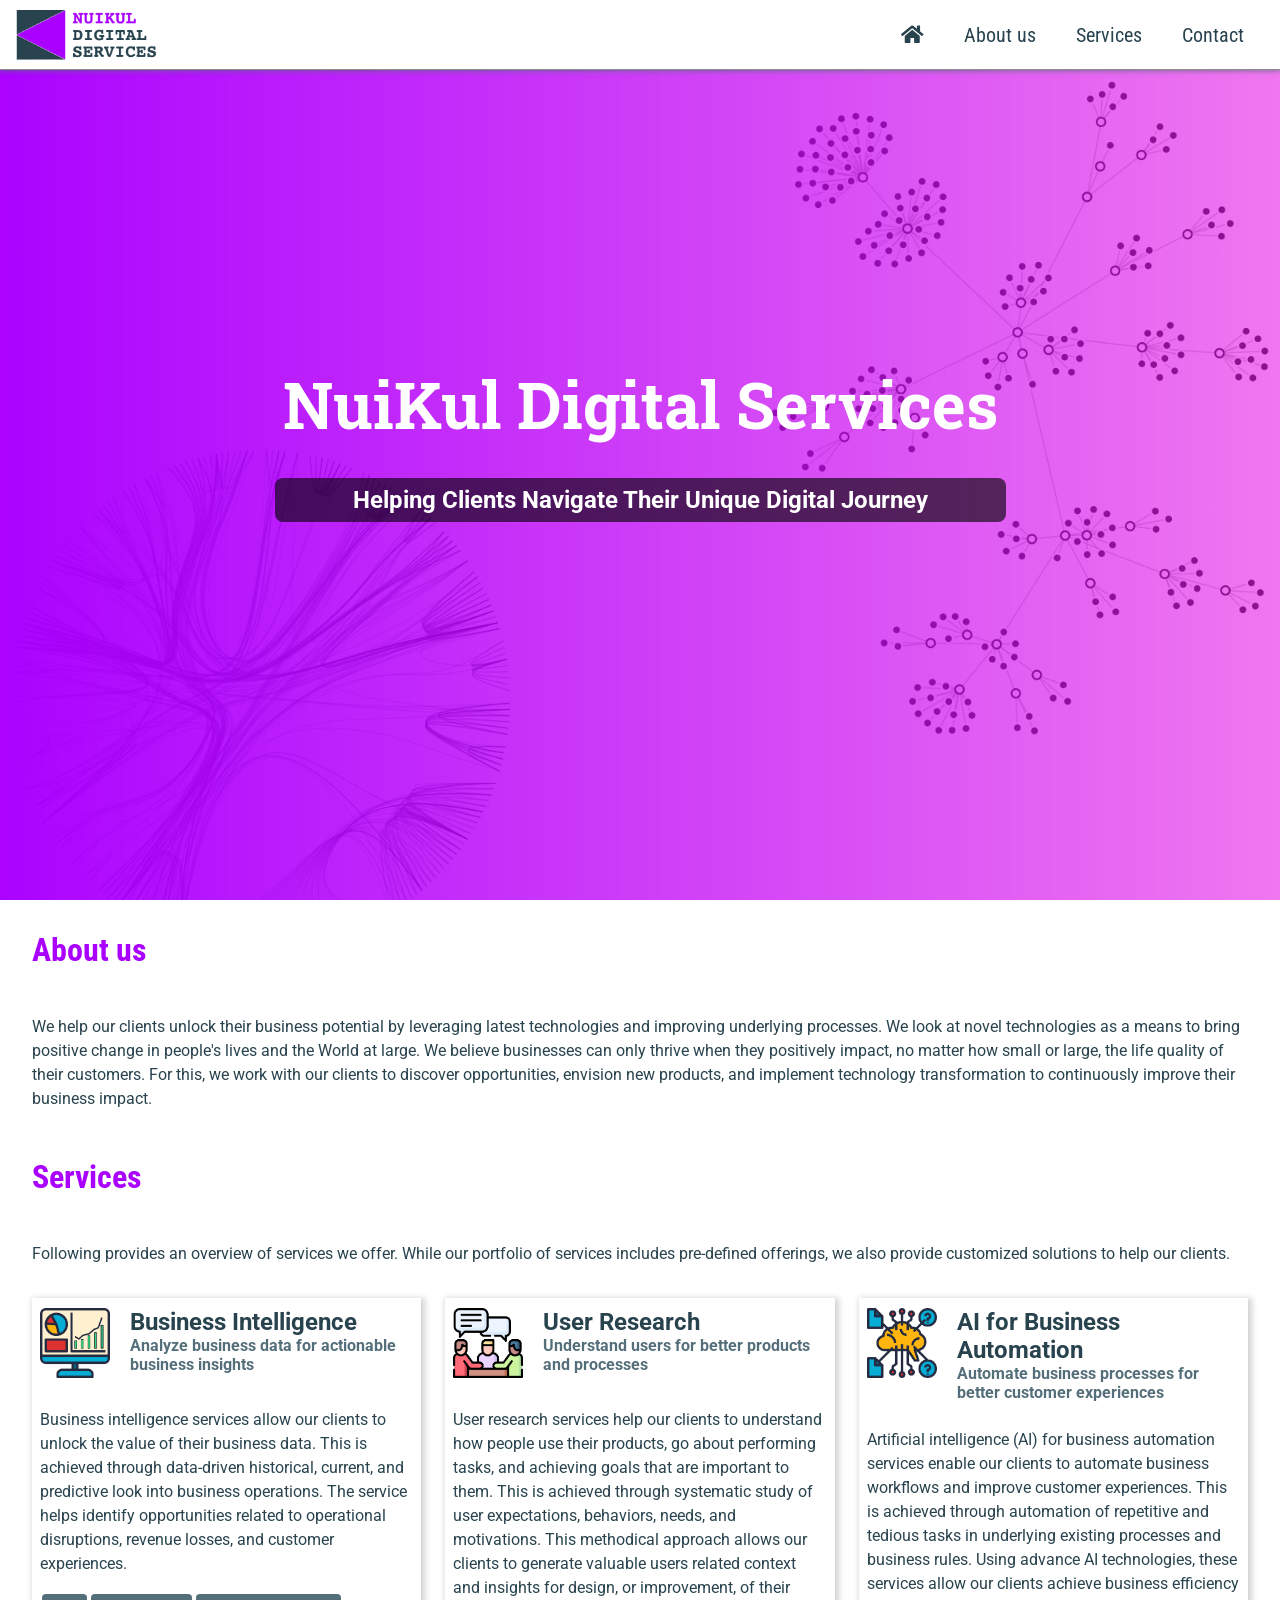
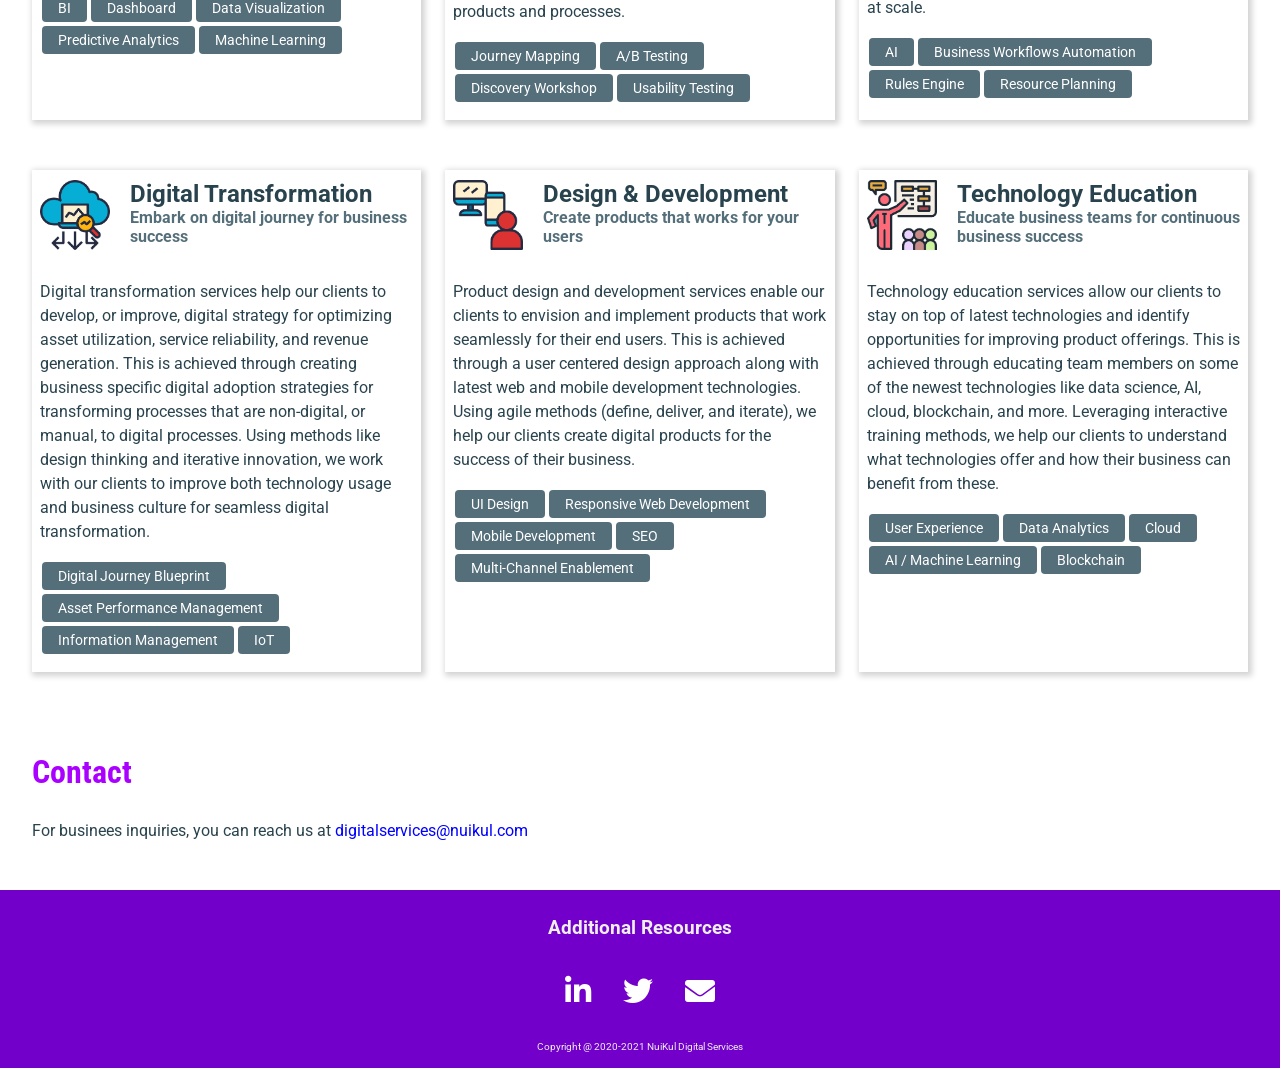
<file: index.html>
<!DOCTYPE html>
<html lang="en">

<head>
    <title>NuiKul Digital Services</title>
    <meta charset="UTF-8">
    <meta name="viewport" content="width=device-width, initial-scale=1.0">
    <meta http-equiv="X-UA-Compatible" content="ie=edge">

    <meta name="description" content="Digital services to help clients navigate their unique digital journey">
    <meta name="keywords" content="BI, Dashboard, Data Visualization, Predictive Analytics, Machine Learning, Journey Mapping, A/B Testing, Discovery Workshop, Usability Testing,
    AI, Business Workflows Automation, Rules Engine, Resource Planning, Digital Journey Blueprint, Asset Performance Management, Information Management, IoT, UI Design, Responsive Web Development, Mobile Development, SEO, Multi-Channel Enablement,
    User Experience, Data Analytics, Cloud, Machine Learning, Blockchain">

    <link rel="icon" href="img/logo-img.png">

    <link rel="stylesheet" href="https://use.fontawesome.com/releases/v5.1.0/css/all.css" integrity="sha384-lKuwvrZot6UHsBSfcMvOkWwlCMgc0TaWr+30HWe3a4ltaBwTZhyTEggF5tJv8tbt"
        crossorigin="anonymous">
    <link href="https://fonts.googleapis.com/css?family=Roboto|Roboto+Condensed|Roboto+Slab" rel="stylesheet">
    <link rel="stylesheet" href="style.css">
    <!-- <link rel="stylesheet" href="theme/colors.css"> -->

    <!-- <script src="scripts/d3.v4.min.js"></script>
    <script src="scripts/vec2.js"></script>
    <script src="scripts/flocking.js"></script> -->
</head>

<body>
    <div id="slideout-menu">
        <ul>
            <li>
                <a href="index.html"><i class="fa fa-home"></i></a>
            </li>
            <li>
                <a href="#about-us">About us</a>
            </li>
            <li>
                <a href="#services">Services</a>
            </li>
            <li>
                <a href="#contact">Contact</a>
            </li>
        </ul>
    </div>

    <nav>
        <div id="logo-img">
            <a href="index.html">
                <img id= "logo-withtext" src="img/logo.png" alt="NKDS">
                <!-- <img id= "logo-withtext" class="hidden" src="img/logo.png" alt="NKDS">
                <img id= "logo-withouttext" src="img/logo1.png" alt="NKDS"> -->
            </a>
        </div>
        <div id="menu-icon" class="menu-icon menuIconDisplay">
            <i class="fas fa-bars"></i>
        </div>
        <div id="menu-close-icon" class="menu-icon">
            <i class="fa fa-times"></i>
        </div>
        <ul>
            <li>
                <a href="index.html"><i class="fa fa-home"></i></a>
            </li>
            <li>
                <a href="#about-us">About us</a>
            </li>
            <li>
                <a href="#services">Services</a>
            </li>
            <li>
                <a href="#contact">Contact</a>
            </li>
        </ul>
    </nav>

    <!-- <canvas class="flockingscreen"></canvas>
    <canvas class="flockingoffscreen"  style="display: none;"></canvas> -->

    <div id="banner">
      <a href="#about-us">
          <h1 class="banner-heading">NuiKul Digital Services</h1>
          <h3 class="banner-subheading">
            Helping Clients Navigate Their Unique Digital Journey
            <!-- <i class="fa fa-arrow-right" style="padding-left: 5px;"></i> -->
          </h3>
        </a>
        <img src="img/svg/zz.png" class="bannerimage" style="width: 70vw; position: absolute; left: 10px; top: 50vh;" alt="NuiKul">
        <img src="img/svg/zz1.png" class="bannerimage" style="width: 50vw; position: absolute; right: 10px; top: 80px;"alt="NuiKul">
    </div>

    <main>
        <div id="about-us" class="anchor"></div>
        <h2 class="section-heading">About us</h2>
        <section id="section-about">
            <p>
              We help our clients unlock their business potential by leveraging latest technologies and improving underlying processes.
              We look at novel technologies as a means to bring positive change in people's lives and the World at large.
              We believe businesses can only thrive when they positively impact, no matter how small or large, the life quality of their customers.
              For this, we work with our clients to discover opportunities, envision new products, and implement technology transformation to continuously improve their business impact.
            </p>
        </section>

        <div id="services" class="anchor"></div>
        <h2 class="section-heading">Services</h2>
        <section id="section-services">
            <p style="margin-bottom: 2em;">
              Following provides an overview of services we offer.
              While our portfolio of services includes pre-defined offerings, we also provide customized solutions to help our clients.
            </p>


            <div class="card clickable-card">
              <a>
                <div class="card-header">
                  <div class="card-image">
                      <img src="img/svg/bi.png" alt="Card Image">
                  </div>
                  <div class="card-heading">
                    <h2>Business Intelligence</h2>
                    <h4>Analyze business data for actionable business insights</h4>
                  </div>
                </div>
                <div class="card-description">
                  <p>
                    Business intelligence services allow our clients to unlock the value of their business data.
                    This is achieved through data-driven historical, current, and predictive look into business operations.
                    The service helps identify opportunities related to operational disruptions, revenue losses, and customer experiences.
                  </p>
                </div>
                <div class="card-footer">
                  <div class="keyword">BI</div>
                  <div class="keyword">Dashboard</div>
                  <div class="keyword">Data Visualization</div>
                  <div class="keyword">Predictive Analytics</div>
                  <div class="keyword">Machine Learning</div>
                </div>
              </a>
            </div>

            <div class="card clickable-card">
              <a>
                <div class="card-header">
                  <div class="card-image">
                      <img src="img/svg/ur.png" alt="Card Image">
                  </div>
                  <div class="card-heading">
                    <h2>User Research</h2>
                    <h4>Understand users for better products and processes</h4>
                  </div>
                </div>
                <div class="card-description">
                  <p>
                    User research services help our clients to understand how people use their products, go about performing tasks, and achieving goals that are important to them.
                    This is achieved through systematic study of user expectations, behaviors, needs, and motivations.
                    This methodical approach allows our clients to generate valuable users related context and insights for design, or improvement, of their products and processes.
                  </p>
                </div>
                <div class="card-footer">
                  <div class="keyword">Journey Mapping</div>
                  <div class="keyword">A/B Testing</div>
                  <div class="keyword">Discovery Workshop</div>
                  <div class="keyword">Usability Testing</div>
                </div>
              </a>
            </div>

            <div class="card clickable-card">
              <a>
                <div class="card-header">
                  <div class="card-image">
                      <img src="img/svg/ai.png" alt="Card Image">
                  </div>
                  <div class="card-heading">
                    <h2>AI for Business Automation</h2>
                    <h4>Automate business processes for better customer experiences</h4>
                  </div>
                </div>
                <div class="card-description">
                  <p>
                    Artificial intelligence (AI) for business automation services enable our clients to automate business workflows and improve customer experiences.
                    This is achieved through automation of repetitive and tedious tasks in underlying existing processes and business rules.
                    Using advance AI technologies, these services allow our clients achieve business efficiency at scale.
                  </p>
                </div>
                <div class="card-footer">
                  <div class="keyword">AI</div>
                  <div class="keyword">Business Workflows Automation</div>
                  <div class="keyword">Rules Engine</div>
                  <div class="keyword">Resource Planning</div>
                </div>
              </a>
            </div>

            <div class="card clickable-card">
              <a>
                <div class="card-header">
                  <div class="card-image">
                      <img src="img/svg/dt.png" alt="Card Image">
                  </div>
                  <div class="card-heading">
                    <h2>Digital Transformation</h2>
                    <h4>Embark on digital journey for business success</h4>
                  </div>
                </div>
                <div class="card-description">
                  <p>
                    Digital transformation services help our clients to develop, or improve, digital strategy for optimizing asset utilization, service reliability, and revenue generation.
                    This is achieved through creating business specific digital adoption strategies for transforming processes that are non-digital, or manual, to digital processes.
                    Using methods like design thinking and iterative innovation, we work with our clients to improve both technology usage and business culture for seamless digital transformation.
                  </p>
                </div>
                <div class="card-footer">
                  <div class="keyword">Digital Journey Blueprint</div>
                  <div class="keyword">Asset Performance Management</div>
                  <div class="keyword">Information Management</div>
                  <div class="keyword">IoT</div>
                </div>
              </a>
            </div>

            <div class="card clickable-card">
              <a>
                <div class="card-header">
                  <div class="card-image">
                      <img src="img/svg/dd.png" alt="Card Image">
                  </div>
                  <div class="card-heading">
                    <h2>Design & Development</h2>
                    <h4>Create products that works for your users</h4>
                  </div>
                </div>
                <div class="card-description">
                  <p>
                    Product design and development services enable our clients to envision and implement products that work seamlessly for their end users.
                    This is achieved through a user centered design approach along with latest web and mobile development technologies.
                    Using agile methods (define, deliver, and iterate), we help our clients create digital products for the success of their business.
                  </p>
                </div>
                <div class="card-footer">
                  <div class="keyword">UI Design</div>
                  <div class="keyword">Responsive Web Development</div>
                  <div class="keyword">Mobile Development</div>
                  <div class="keyword">SEO</div>
                  <div class="keyword">Multi-Channel Enablement</div>
                </div>
              </a>
            </div>

            <div class="card clickable-card">
              <a>
                <div class="card-header">
                  <div class="card-image">
                      <img src="img/svg/te.png" alt="Card Image">
                  </div>
                  <div class="card-heading">
                    <h2>Technology Education</h2>
                    <h4>Educate business teams for continuous business success</h4>
                  </div>
                </div>
                <div class="card-description">
                  <p>
                    Technology education services allow our clients to stay on top of latest technologies and identify opportunities for improving product offerings.
                    This is achieved through educating team members on some of the newest technologies like data science, AI, cloud, blockchain, and more.
                    Leveraging interactive training methods, we help our clients to understand what technologies offer and how their business can benefit from these.
                  </p>
                </div>
                <div class="card-footer">
                  <div class="keyword">User Experience</div>
                  <div class="keyword">Data Analytics</div>
                  <div class="keyword">Cloud</div>
                  <div class="keyword">AI / Machine Learning</div>
                  <div class="keyword">Blockchain</div>
                </div>
              </a>
            </div>

        </section>

        <div id="contact" class="anchor"></div>
        <h2 class="section-heading">Contact</h2>
        <section id="section-contact">
            <div style="text-align: left; width: 100%; margin-bottom: 50px;">
              For businees inquiries, you can reach us at <a style="color: blue" href="mailto: digitalservices@nuikul.com">digitalservices@nuikul.com</a>
            </div>
        </section>

    </main>

    <footer>
        <!-- <div id="left-footer">
            <h3>Quick Links</h3>
            <p>
                <ul>
                    <li>
                        <a href="index.html"><i class="fa fa-home"></i></a>
                    </li>
                    <li>
                        <a href="#about-us">About us</a>
                    </li>
                    <li>
                        <a href="#services">Services</a>
                    </li>
                    <li>
                        <a href="#contact">Contact</a>
                    </li>
                </ul>
            </p>
        </div> -->

        <div id="right-footer">
            <h3>Additional Resources</h3>
            <div id="social-media-footer">
                <ul>
                    <li>
                        <a href="https://www.linkedin.com/company/nuikul-digital-services/" target="_blank">
                            <i class="fab fa-linkedin-in"></i>
                        </a>
                    </li>
                    <li>
                        <a href="https://twitter.com/nui_kul" target="_blank">
                            <i class="fab fa-twitter"></i>
                        </a>
                    </li>
                    <li>
                        <a href="mailto: digitalservices@nuikul.com">
                            <i class="fas fa-envelope"></i>
                        </a>
                    </li>
                </ul>
            </div>
            <div style="font-size: 10px">Copyright @ 2020-2021 NuiKul Digital Services</div>
        </div>
    </footer>

    <script src="main.js"></script>

</body>

</html>
</file>
<file: style.css>
/* html {
  scroll-behavior: smooth;
} */

body {
  font-family: "Roboto", sans-serif;
  margin: 0;
  color: #29434e;
}

p {
  line-height: 1.5;
  font-size: 16px;
}

main {
  max-width: 1280px;
  width: 95%;
  margin: 0 auto;
}

a {
  text-decoration: none;
  color: #29434e;
}

a:hover {
  text-decoration: underline;
}

.anchor:before {
  content: "";
  display: block;
  height: 70px; /* fixed header height*/
  margin: -70px 0 0; /* negative fixed header height */
}

/* Inputs */

input,
textarea {
  height: 32px;
  padding: 0 16px;
  font-family: "Roboto Condensed", sans-serif;
  font-size: 20px;
  border: none;
  box-shadow: inset 8px 3px 18px -4px rgba(0, 0, 0, 0.4);
}

input:focus,
textarea:focus {
  outline: none;
}

/* Banner */

#banner {
  height: 100vh;
  overflow: hidden;
  /* height: 400px; */
  position: relative;
  pointer-events: none;
  display: flex;
  align-items: center;
  justify-content: center;
  flex-direction: column;
  /* background: rgba(0, 0, 0, 0.2) url("img/svg/banner.png"); */
  /* background: #ffffff0f; */
  background-size: cover;
  background-attachment: fixed;
  background-position: center;
  background-blend-mode: overlay;

  background-image: linear-gradient(to right, #aa00fffc 0%, #e61ee69a 100%);
  /* background-position: right center; */

  color: white;
}

#banner a{
  pointer-events: all;
}

#banner a:hover{
  text-decoration: none;
}

.bannerimage{
  max-width: 500px;
  z-index: -1;
}

.banner-heading,
.banner-subheading {
  color: white;
  text-align: center;
}

.banner-heading {
  padding: 8px;
  /* background: rgba(255, 0, 221, 0.8); */
  border-radius: 8px;
  margin: 0;
  font-size: 64px;
  font-family: "Roboto Slab", serif;
}


.banner-subheading {
  padding: 8px;
  background: #0000009f;
  border-radius: 8px;
  font-size: 24px;
}

canvas {
  width: 100vw;
  height: 100vh;
  position: absolute;
  top: 0px;
  left: 0px;
  background: #000000;
}

/* Search Box */

#searchbox {
  position: fixed;
  right: 0;
  top: 24px;
  width: 500px;
  pointer-events: none;
  z-index: 50;
  transition: 0.4s;
}

#searchbox input {
  height: 48px;
  width: 100%;
}

/* Navigation */

nav {
  height: 70px;
  background: #ffffff;
  width: 100%;
  margin: 0;
  position: fixed;
  font-family: "Roboto Condensed", sans-serif;
  font-size: 20px;
  display: flex;
  justify-content: space-between;
  padding: 0 16px 0 0;
  box-sizing: border-box;
  z-index: 100;
  border-bottom: 1px solid #8c8c8c;
  box-shadow: #546e7a88 0px 2px 4px 0px;
}

nav a {
  padding: 0 20px;
  color: #29434e;
  transition: 0.4s;
}

nav a:hover,
footer a:hover {
  text-decoration: none;
  color: #aa00ff;
}

nav ul {
  display: flex;
  list-style: none;
  justify-content: space-around;
  align-items: center;
  height: 100%;
  margin: 0;
}

.active {
  color: #f783ae;
}

#logo-img {
  display: flex;
  height: 100%;
  /* background: #111; */
  /* padding: 0 20px; */
  align-items: center;
  color: white;
  transition: 0.4s;
  /* visibility: hidden; */

}

#logo-img a {
  height: 50px;
  padding: 10px 16px;
}

#logo-img img {
  height: 100%;
}

#logo-img img.hidden {
  display: none;
}

.menu-icon {
  height: 100%;
  font-size: 28px;
  padding: 0 4px;
  color: #383838;
  display: none;
  align-items: center;
  transition: 4s;
}

.menuIconDisplay{
  display: none;
}

/* Search Icon */

#search-icon {
  color: white;
  padding: 0 32px;
  cursor: pointer;
  transition: 0.4s;
  visibility: hidden;
}

#search-icon:hover {
  color: red;
}

/* Slideout Menu */

#slideout-menu {
  display: none;
  background: #7200ca;
  z-index: 100;
  position: fixed;
  transition: 0.4s;
  margin-top: 70px;
  width: 100%;
  text-align: center;
  opacity:0;
  pointer-events:none;
}

#slideout-menu ul {
  list-style: none;
  padding: 0 32px;
}

#slideout-menu ul li {
  padding: 8px;
}

#slideout-menu a {
  font-family: "Roboto Condensed", sans-serif;
  font-size: 20px;
  color: white;
}

#slideout-menu input {
  width: 85%;
  padding: 8px;
  font-family: "Roboto Condensed", sans-serif;
  font-size: 20px;
  text-align: center;
}

/* Sections */

section {
  display: flex;
  justify-content: space-between;
  flex-wrap: wrap;
}

/* .section-heading {
  font-size: 32px;
  font-family: "Roboto Condensed", sans-serif;
  transition: all 0.4s;
  display: inline-block;
  padding: 4px 32px;
  color: white;
  background-image: linear-gradient(to right, #aa00fffc 0%, #e61ee69a 100%);
  border-radius: 4px;
} */

.section-heading:hover {
  /* padding: 4px 48px; */
  cursor: pointer;
}

.section-heading {
  font-size: 32px;
  font-family: "Roboto Condensed", sans-serif;
  transition: all 0.4s;
  display: inline-block;
  padding: 4px 0px;
  color: #aa00ff;
}

/* Section Source */

#section-source p {
  padding: 8px;
  text-align: center;
}

#section-source a {
  margin: 8px;
  text-align: center;
}

/* Card */

.card {
  width: 32%;
  padding-bottom: 16px;
  margin-bottom: 50px;
}

.clickable-card a:hover {
  text-decoration: none;
}

.card-header{
  display: flex;
  padding: 10px 8px;
}

.card-header h2,
.card-header h4{
  margin: 0;
}

.card-header h4{
  color: #546e7a;
}

.card-image img {
  width: 70px;
  /* padding-right: 10px; */
}

.card-image {
  padding-right: 10px;
  transition: 0.4s;
}

.card-image:hover {
  /* box-shadow: 0 10px 6px -6px #777; */
}

.card-heading{
  padding-left: 10px;
}

.clickable-card .card-image:hover {
  box-shadow: none;
}

.card-description {
  padding: 0 8px;
  text-align: left;
}

.card-footer{
  padding: 0 8px;
}

.card-footer .keyword{
  border-radius: 4px;
  background-color: #546e7a;
  color: white;
  padding: 6px 16px;
  float: left;
  margin: 2px;
  font-size: 14px;
}

.card-meta-blogpost{
  color:#333;
  font-size:14px;
  padding: 16px;
  font-family:'Roboto Slab', serif;
}

.card-meta-blogpost a{
  color:#333;
}

.clickable-card{
  /* outline: 4px solid red; */
  /* box-shadow: 5px 10px gray; */
  box-shadow: 2px 2px 6px 2px lightgray;
}

/* Button Read more */

.btn-readmore {
  padding: 8px 24px;
  border: 3px solid black;
  transition: 0.4s;
  display: inline-block;
  margin-bottom: 24px;
  margin-left: 24px;
  font-weight: bold;
  cursor: pointer;
  background: white;
}

.btn-readmore:hover {
  background: red;
  text-decoration: none;
  padding: 8px 64px 8px 64px;
  color: white;
}

/* Footer */

footer {
  background: #7200ca;
  padding: 8px;
  color: #eee;
  display: flex;
}

footer a {
  color: white;
}

footer #left-footer {
  flex: 1;
  border-right: 1px solid white;
  text-align: center;
  /* padding-left: 32px; */
}

footer #left-footer ul {
  padding: 0;
  list-style: none;
  line-height: 1.5;
}

footer #right-footer {
  flex: 2;
  padding-bottom: 8px;
  text-align: center;
}

footer #social-media-footer ul {
  display: flex;
  list-style: none;
  justify-content: center;
  padding: 0;
}

footer #social-media-footer ul li {
  font-size: 30px;
  padding: 16px;
  transition: 0.4s;
}

footer #social-media-footer ul li:hover a .fa-facebook {
  color: #e254ff;
}

footer #social-media-footer ul li:hover a .fa-linkedin-in {
  color: #e254ff;
}

footer #social-media-footer ul li:hover a .fa-graduation-cap {
  color: orange;
}

footer #social-media-footer ul li:hover a .fa-envelope {
  color: #e254ff;
}

/* Blog List page */

.page-heading{
  font-size:32px;
  font-family:'Roboto Condensed', sans-serif;
  border-left:3px solid black;
  border-right:3px solid black;
  transition: all 0.4s;
  display:inline-block;
  padding:4px 32px;
  margin-top: 120px;
}

.page-heading:hover{
  padding:4px 48px;
  background:red;
}

.card-meta{
  color:#333;
  font-size: 14px;
  padding-left:8px;
  font-family:'Roboto Slab', serif;
}

.card-meta a{
  color:#333;
}

/* publications */

ol.custom li{
  margin-top: 30px;
  line-height: 30px;
}

ol.custom li:hover{
  color: red;
}

/* Pagination */

.pagination{
  padding:8px;
  text-align:center;
  font-weight:bold;
}

.pagination a{
  border-top: 3px solid white;
  display: inline-block;
  padding:8px 16px;
  transition:0.4s;
}

.pagination a:hover{
  text-decoration: none;
  border-top:3px solid black;
}

/* Single Blogpost */

#post-container{
  display: flex;
}

#blogpost{
  display: flex;
  flex-direction:column;
  width:70%;
  border-left:1px solid #999;
}

#blogpost.full-width{
  width:100%;
}

#blogpost .card{
  width:100%;
}

#blogpost .card-image:hover{
  box-shadow: none;
}

/* Sidebar */

#sidebar{
  background:#333;
  flex:1;
  padding: 8px 16px;
  color:white;
  box-shadow: inset 27px 0 51px -18px rgba(0,0,0,0.75);
}

/* Comments section */

#comments-section{
  border-top: 2px solid #eee;
  padding:8px;
}


/* Media Queries */

@media (max-width: 1024px) {
  .card {
    width: 48%;
  }
}

@media (max-width: 900px) {

  .banner-heading {
    font-size: 42px;
    font-size: 6vw;
  }

  .banner-subheading {
    font-size: 22px;
    font-size: 2.5vw;
  }

  nav ul {
    display: none;
  }

  .menuIconDisplay{
    display: flex;
  }

  #slideout-menu {
    display: block;
  }

  #searchbox {
    display: none;
  }

  #blogpost{
    width:100%;
    border-left:0;
  }

  #sidebar{
    display: none;
  }
}

@media (max-width: 720px) {
  .card{
    width: 100%;
  }

  .banner-heading {
    font-size: 36px;
    font-size: 6vw;
  }

  .banner-subheading {
    font-size: 18px;
    font-size: 2.5vw;
  }

  section {
    flex-direction: column;
  }

  footer {
    flex-direction: column;
    text-align: center;
  }

  /* footer #left-footer {
    flex: 1;
    border-right: 0;
    padding-left: 0;
  }

  footer #right-footer {
    background: #eee;
    color: black;
  }

  footer #right-footer a {
    color: black;
  }

  footer #social-media-footer a .fa-linkedin-in,
  footer #social-media-footer a .fa-graduation-cap,
  footer #social-media-footer a .fa-github {
    color: black;
    transition: 0.4s;
  } */
}

@media (max-width: 600px) {
  .banner-heading {
    font-size: 32px;
    font-size: 6vw;
  }

  .banner-subheading {
    font-size: 14px;
    /* font-size: 2.5vw; */
  }

  #logo-img {
    padding: 0;
  }
}

@media (max-width: 400px) {
  .banner-heading {
    font-size: 28px;
    font-size: 6vw;
  }

  .banner-subheading {
    font-size: 12px;
    /* font-size: 2.5vw; */
  }

  #logo-img {
    padding: 0;
  }
}
</file>
